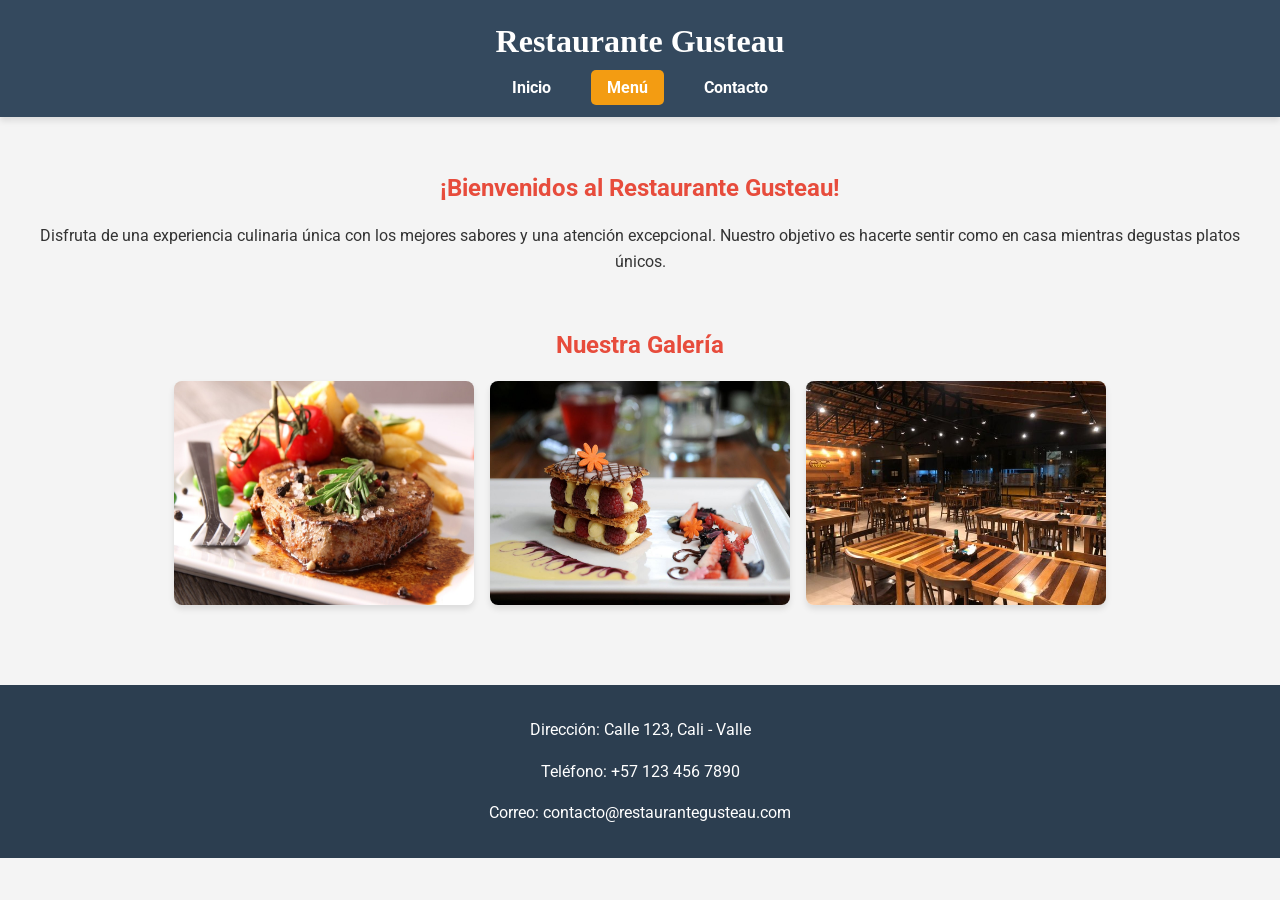
<file: index.html>
<!DOCTYPE html>
<html lang="es">
<head>
    <meta charset="UTF-8">
    <meta name="viewport" content="width=device-width, initial-scale=1.0">
    <title>Restaurante Gusteau</title>
    <link rel="stylesheet" href="styles.css">
    <link href="https://fonts.googleapis.com/css2?family=Roboto:wght@400;700&display=swap" rel="stylesheet">
</head>
<body>
    <header>
        <h1>Restaurante Gusteau</h1>
        <nav>
            <ul>
                <li><a href="index.html">Inicio</a></li>
                <li><a href="menu.html" class="active">Menú</a></li>
                <li><a href="contacto.html">Contacto</a></li>
            </ul>
        </nav>
    </header>

    <main>
        <section class="bienvenida">
            <h2>¡Bienvenidos al Restaurante Gusteau!</h2>
            <p>Disfruta de una experiencia culinaria única con los mejores sabores y una atención excepcional. Nuestro objetivo es hacerte sentir como en casa mientras degustas platos únicos.</p>
        </section>

        <section class="galeria">
            <h2>Nuestra Galería</h2>
            <div class="imagenes">
                <img src="./img/principal.jpg" alt="Plato principal">
                <img src="./img/postre.jpg" alt="Postre delicioso">
                <img src="./img/ambiente.jpg" alt="Ambiente del restaurante">
            </div>
        </section>
    </main>

    <footer>
        <p>Dirección: Calle 123, Cali - Valle</p>
        <p>Teléfono: +57 123 456 7890</p>
        <p>Correo: contacto@restaurantegusteau.com</p>
    </footer>
</body>
</html>
</file>
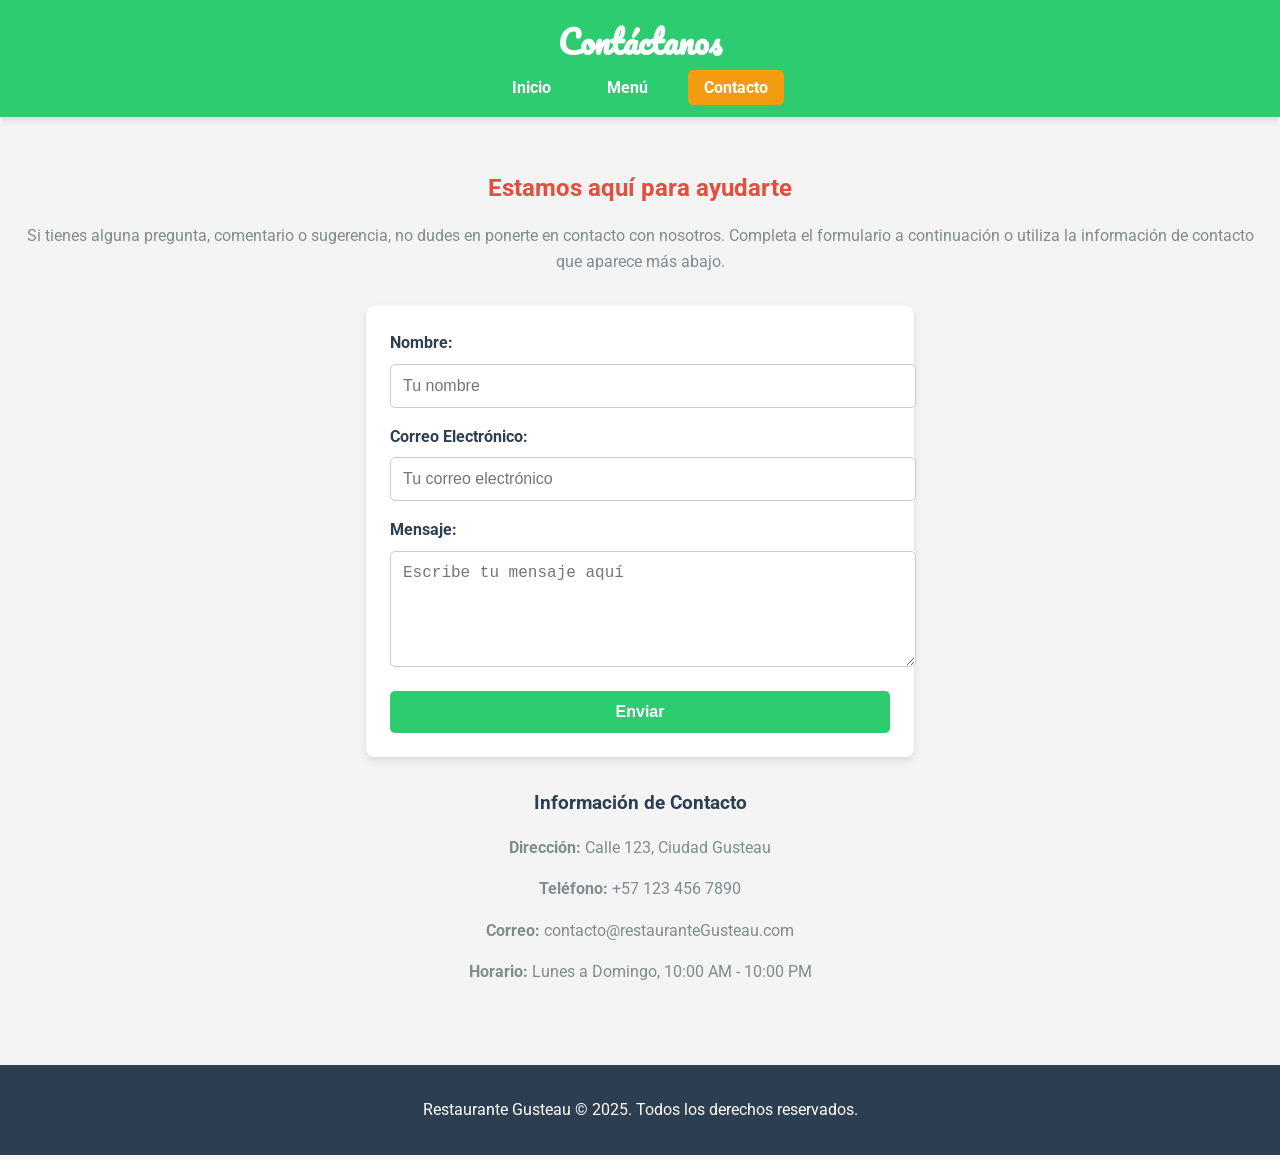
<file: contacto.html>
<!DOCTYPE html>
<html lang="es">
<head>
    <meta charset="UTF-8">
    <meta name="viewport" content="width=device-width, initial-scale=1.0">
    <title>Contacto - Restaurante Gusteau</title>
    <link rel="stylesheet" href="styles.css">
    <link href="https://fonts.googleapis.com/css2?family=Roboto:wght@400;700&family=Pacifico&display=swap" rel="stylesheet">
</head>
<body>
    <header class="contacto-header">
        <h1>Contáctanos</h1>
        <nav>
            <ul>
                <li><a href="index.html">Inicio</a></li>
                <li><a href="menu.html">Menú</a></li>
                <li><a href="contacto.html" class="active">Contacto</a></li>
            </ul>
        </nav>
    </header>

    <main>
        <section class="contacto">
            <h2 class="contacto-titulo">Estamos aquí para ayudarte</h2>
            <p class="contacto-descripcion">
                Si tienes alguna pregunta, comentario o sugerencia, no dudes en ponerte en contacto con nosotros. 
                Completa el formulario a continuación o utiliza la información de contacto que aparece más abajo.
            </p>

            <div class="formulario-container">
                <form action="#" method="post">
                    <div class="form-group">
                        <label for="nombre">Nombre:</label>
                        <input type="text" id="nombre" name="nombre" placeholder="Tu nombre" required>
                    </div>
                    <div class="form-group">
                        <label for="email">Correo Electrónico:</label>
                        <input type="email" id="email" name="email" placeholder="Tu correo electrónico" required>
                    </div>
                    <div class="form-group">
                        <label for="mensaje">Mensaje:</label>
                        <textarea id="mensaje" name="mensaje" rows="5" placeholder="Escribe tu mensaje aquí" required></textarea>
                    </div>
                    <button type="submit" class="btn-enviar">Enviar</button>
                </form>
            </div>

            <div class="contacto-info">
                <h3>Información de Contacto</h3>
                <p><strong>Dirección:</strong> Calle 123, Ciudad Gusteau</p>
                <p><strong>Teléfono:</strong> +57 123 456 7890</p>
                <p><strong>Correo:</strong> contacto@restauranteGusteau.com</p>
                <p><strong>Horario:</strong> Lunes a Domingo, 10:00 AM - 10:00 PM</p>
            </div>
        </section>
    </main>

    <footer>
        <p>Restaurante Gusteau &copy; 2025. Todos los derechos reservados.</p>
    </footer>
</body>
</html>
</file>
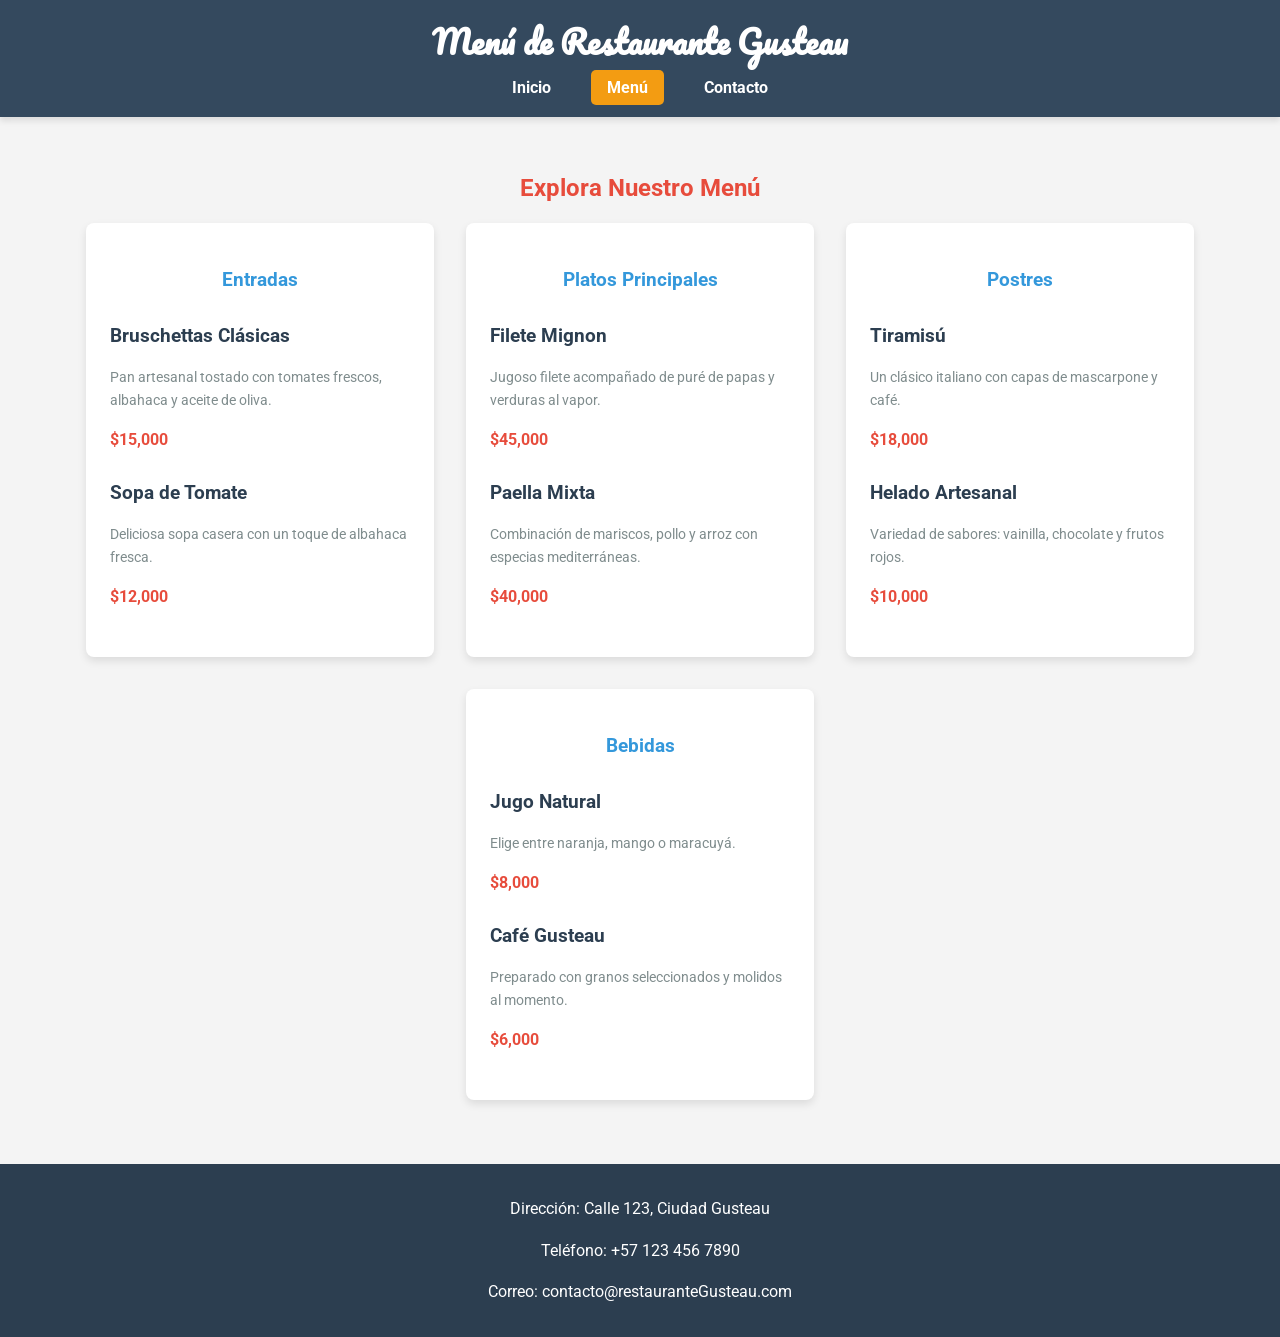
<file: menu.html>
<!DOCTYPE html>
<html lang="es">
<head>
    <meta charset="UTF-8">
    <meta name="viewport" content="width=device-width, initial-scale=1.0">
    <title>Menú - Restaurante Gusteau</title>
    <link rel="stylesheet" href="styles.css">
    <link href="https://fonts.googleapis.com/css2?family=Roboto:wght@400;700&family=Pacifico&display=swap" rel="stylesheet">
</head>
<body>
    <header class="menu-header">
        <h1>Menú de Restaurante Gusteau</h1>
        <nav>
            <ul>
                <li><a href="index.html">Inicio</a></li>
                <li><a href="menu.html" class="active">Menú</a></li>
                <li><a href="contacto.html">Contacto</a></li>
            </ul>
        </nav>
    </header>

    <main>
        <section class="menu">
            <h2 class="menu-titulo">Explora Nuestro Menú</h2>
            <div class="menu-categorias">
                <!-- Categoría: Entradas -->
                <div class="categoria">
                    <h3>Entradas</h3>
                    <div class="menu-items">
                        <div class="item">
                            <h4>Bruschettas Clásicas</h4>
                            <p>Pan artesanal tostado con tomates frescos, albahaca y aceite de oliva.</p>
                            <span class="precio">$15,000</span>
                        </div>
                        <div class="item">
                            <h4>Sopa de Tomate</h4>
                            <p>Deliciosa sopa casera con un toque de albahaca fresca.</p>
                            <span class="precio">$12,000</span>
                        </div>
                    </div>
                </div>

                <!-- Categoría: Platos Principales -->
                <div class="categoria">
                    <h3>Platos Principales</h3>
                    <div class="menu-items">
                        <div class="item">
                            <h4>Filete Mignon</h4>
                            <p>Jugoso filete acompañado de puré de papas y verduras al vapor.</p>
                            <span class="precio">$45,000</span>
                        </div>
                        <div class="item">
                            <h4>Paella Mixta</h4>
                            <p>Combinación de mariscos, pollo y arroz con especias mediterráneas.</p>
                            <span class="precio">$40,000</span>
                        </div>
                    </div>
                </div>

                <!-- Categoría: Postres -->
                <div class="categoria">
                    <h3>Postres</h3>
                    <div class="menu-items">
                        <div class="item">
                            <h4>Tiramisú</h4>
                            <p>Un clásico italiano con capas de mascarpone y café.</p>
                            <span class="precio">$18,000</span>
                        </div>
                        <div class="item">
                            <h4>Helado Artesanal</h4>
                            <p>Variedad de sabores: vainilla, chocolate y frutos rojos.</p>
                            <span class="precio">$10,000</span>
                        </div>
                    </div>
                </div>

                <!-- Categoría: Bebidas -->
                <div class="categoria">
                    <h3>Bebidas</h3>
                    <div class="menu-items">
                        <div class="item">
                            <h4>Jugo Natural</h4>
                            <p>Elige entre naranja, mango o maracuyá.</p>
                            <span class="precio">$8,000</span>
                        </div>
                        <div class="item">
                            <h4>Café Gusteau</h4>
                            <p>Preparado con granos seleccionados y molidos al momento.</p>
                            <span class="precio">$6,000</span>
                        </div>
                    </div>
                </div>
            </div>
        </section>
    </main>

    <footer>
        <p>Dirección: Calle 123, Ciudad Gusteau</p>
        <p>Teléfono: +57 123 456 7890</p>
        <p>Correo: contacto@restauranteGusteau.com</p>
    </footer>
</body>
</html>
</file>
<file: styles.css>
body {
    font-family: 'Roboto', sans-serif;
    margin: 0;
    padding: 0;
    background-color: #f4f4f4;
    color: #333;
    line-height: 1.6;
}

header {
    background-color: #34495e;
    color: #fff;
    text-align: center;
    padding: 1rem 0;
    box-shadow: 0 4px 6px rgba(0, 0, 0, 0.1);
}

header h1 {
    font-family: 'Pacifico', cursive;
    margin: 0;
}

nav ul {
    list-style: none;
    padding: 0;
    margin: 0;
    display: flex;
    justify-content: center;
    gap: 1.5rem;
    margin-top: 0.5rem;
}

nav ul li a {
    color: #fff;
    text-decoration: none;
    font-weight: bold;
    padding: 0.5rem 1rem;
    border-radius: 5px;
}

nav ul li a.active,
nav ul li a:hover {
    background-color: #f39c12;
    color: #fff;
}

main {
    padding: 2rem 1rem;
    text-align: center;
}

h2 {
    margin-bottom: 1rem;
    color: #e74c3c;
}

.welcome {
    margin-bottom: 2rem;
    color: #2c3e50;
}

.galeria {
    padding: 1rem;
    text-align: center;
}

.galeria h2 {
    margin-bottom: 1rem;
}

.imagenes {
    display: flex;
    flex-wrap: wrap;
    justify-content: center;
    gap: 1rem;
}

.imagenes img {
    width: 100%;
    max-width: 300px;
    border-radius: 8px;
    box-shadow: 0 4px 6px rgba(0, 0, 0, 0.1);
}


.menu-categorias {
    display: flex;
    flex-wrap: wrap;
    justify-content: center;
    gap: 2rem;
}

.categoria {
    background-color: #fff;
    border-radius: 8px;
    box-shadow: 0 4px 8px rgba(0, 0, 0, 0.1);
    padding: 1.5rem;
    width: 300px;
    text-align: left;
}

.categoria h3 {
    text-align: center;
    color: #3498db;
    margin-bottom: 1rem;
}

.menu-items .item {
    margin-bottom: 1.5rem;
}

.item h4 {
    font-size: 1.2rem;
    margin-bottom: 0.5rem;
    color: #2c3e50;
}

.item p {
    font-size: 0.9rem;
    color: #7f8c8d;
}

.item .precio {
    font-size: 1rem;
    font-weight: bold;
    color: #e74c3c;
    display: block;
    margin-top: 0.5rem;
}


.contacto-header {
    background-color: #2ecc71;
    color: #fff;
    text-align: center;
    padding: 1rem 0;
    box-shadow: 0 4px 6px rgba(0, 0, 0, 0.1);
}

.contacto-titulo {
    margin-bottom: 1rem;
    color: #e74c3c;
}

.contacto-descripcion {
    margin-bottom: 2rem;
    font-size: 1rem;
    color: #7f8c8d;
}

.formulario-container {
    max-width: 500px;
    margin: 0 auto;
    padding: 1.5rem;
    background-color: #fff;
    border-radius: 8px;
    box-shadow: 0 4px 8px rgba(0, 0, 0, 0.1);
}

.form-group {
    margin-bottom: 1rem;
    text-align: left;
}

.form-group label {
    display: block;
    margin-bottom: 0.5rem;
    font-weight: bold;
    color: #2c3e50;
}

.form-group input,
.form-group textarea {
    width: 100%;
    padding: 0.75rem;
    border: 1px solid #ccc;
    border-radius: 5px;
    font-size: 1rem;
}

.form-group input:focus,
.form-group textarea:focus {
    border-color: #2ecc71;
    outline: none;
}

.btn-enviar {
    display: block;
    width: 100%;
    padding: 0.75rem;
    background-color: #2ecc71;
    color: #fff;
    font-size: 1rem;
    font-weight: bold;
    border: none;
    border-radius: 5px;
    cursor: pointer;
    transition: background-color 0.3s;
}

.btn-enviar:hover {
    background-color: #27ae60;
}

.contacto-info {
    margin-top: 2rem;
    text-align: center;
    color: #7f8c8d;
}

.contacto-info h3 {
    margin-bottom: 1rem;
    color: #2c3e50;
}

footer {
    background-color: #2c3e50;
    color: #fff;
    text-align: center;
    padding: 1rem 0;
    margin-top: 2rem;
}
</file>
